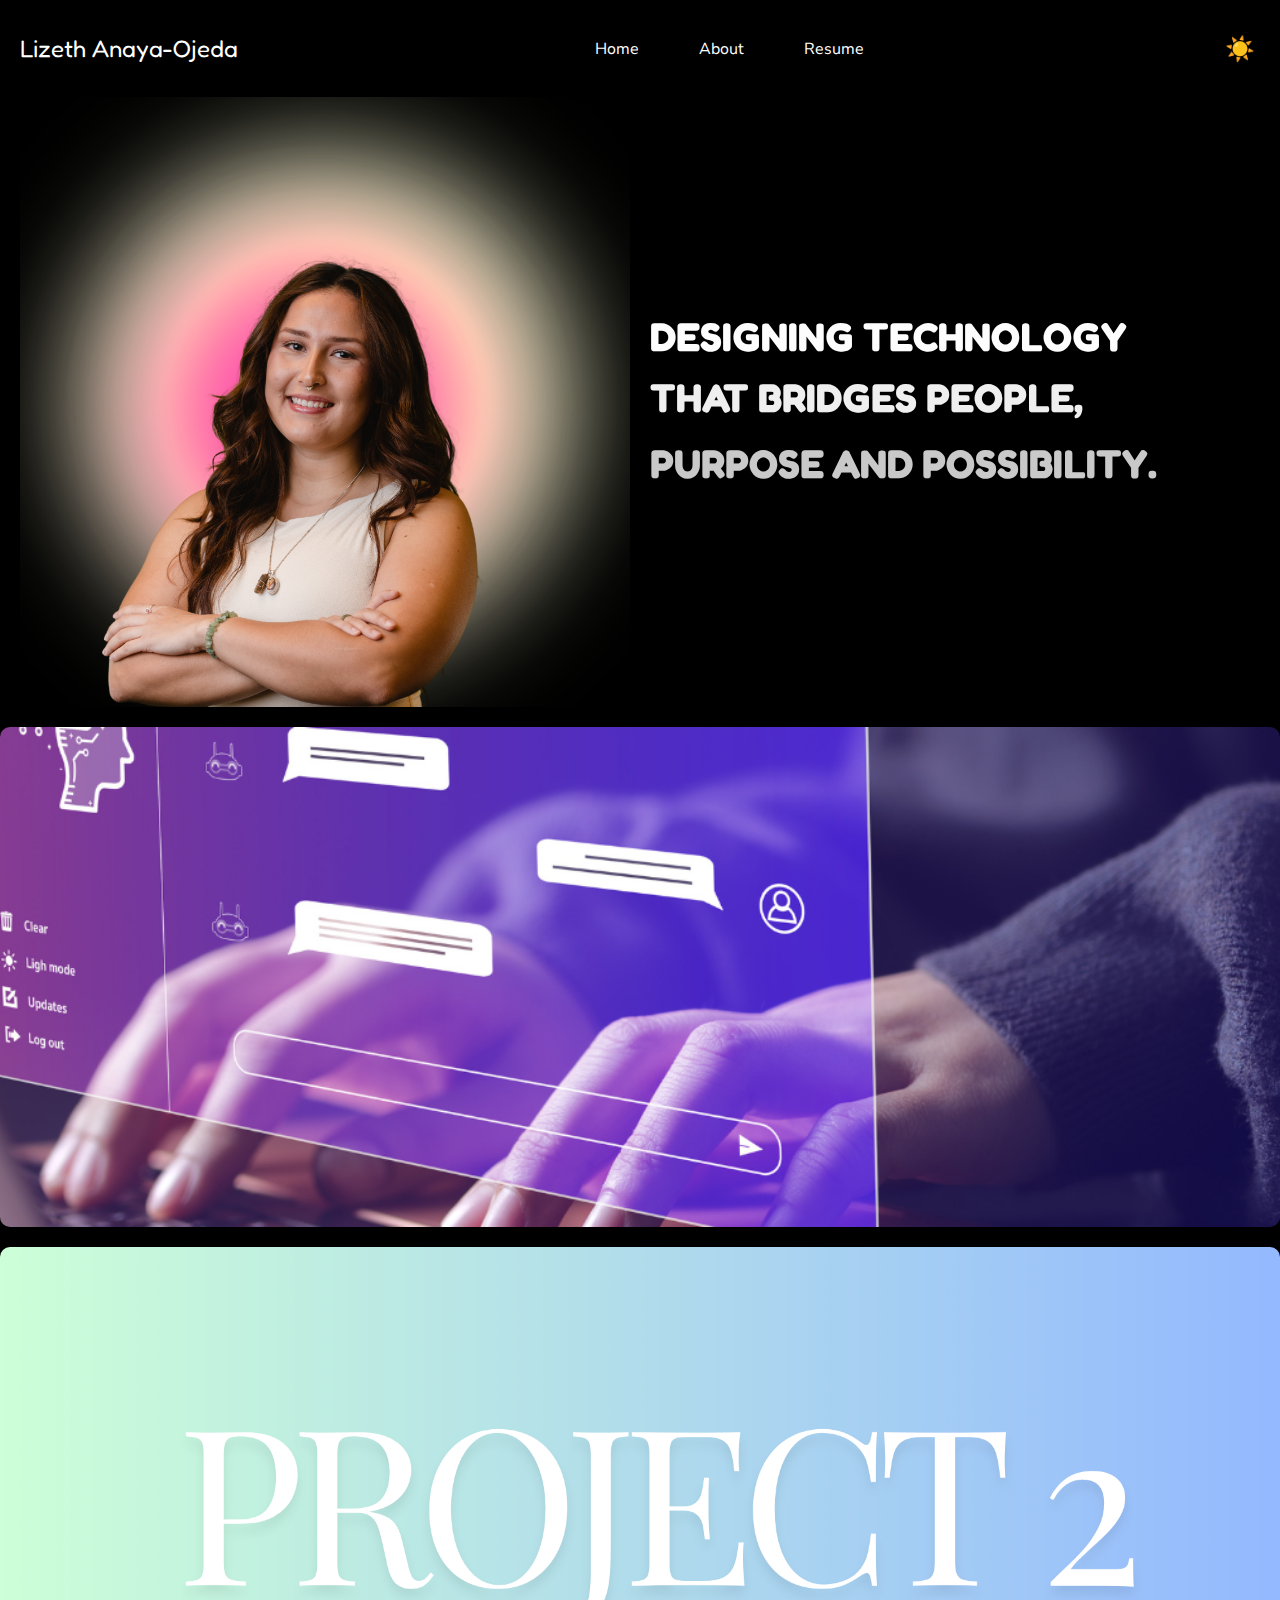
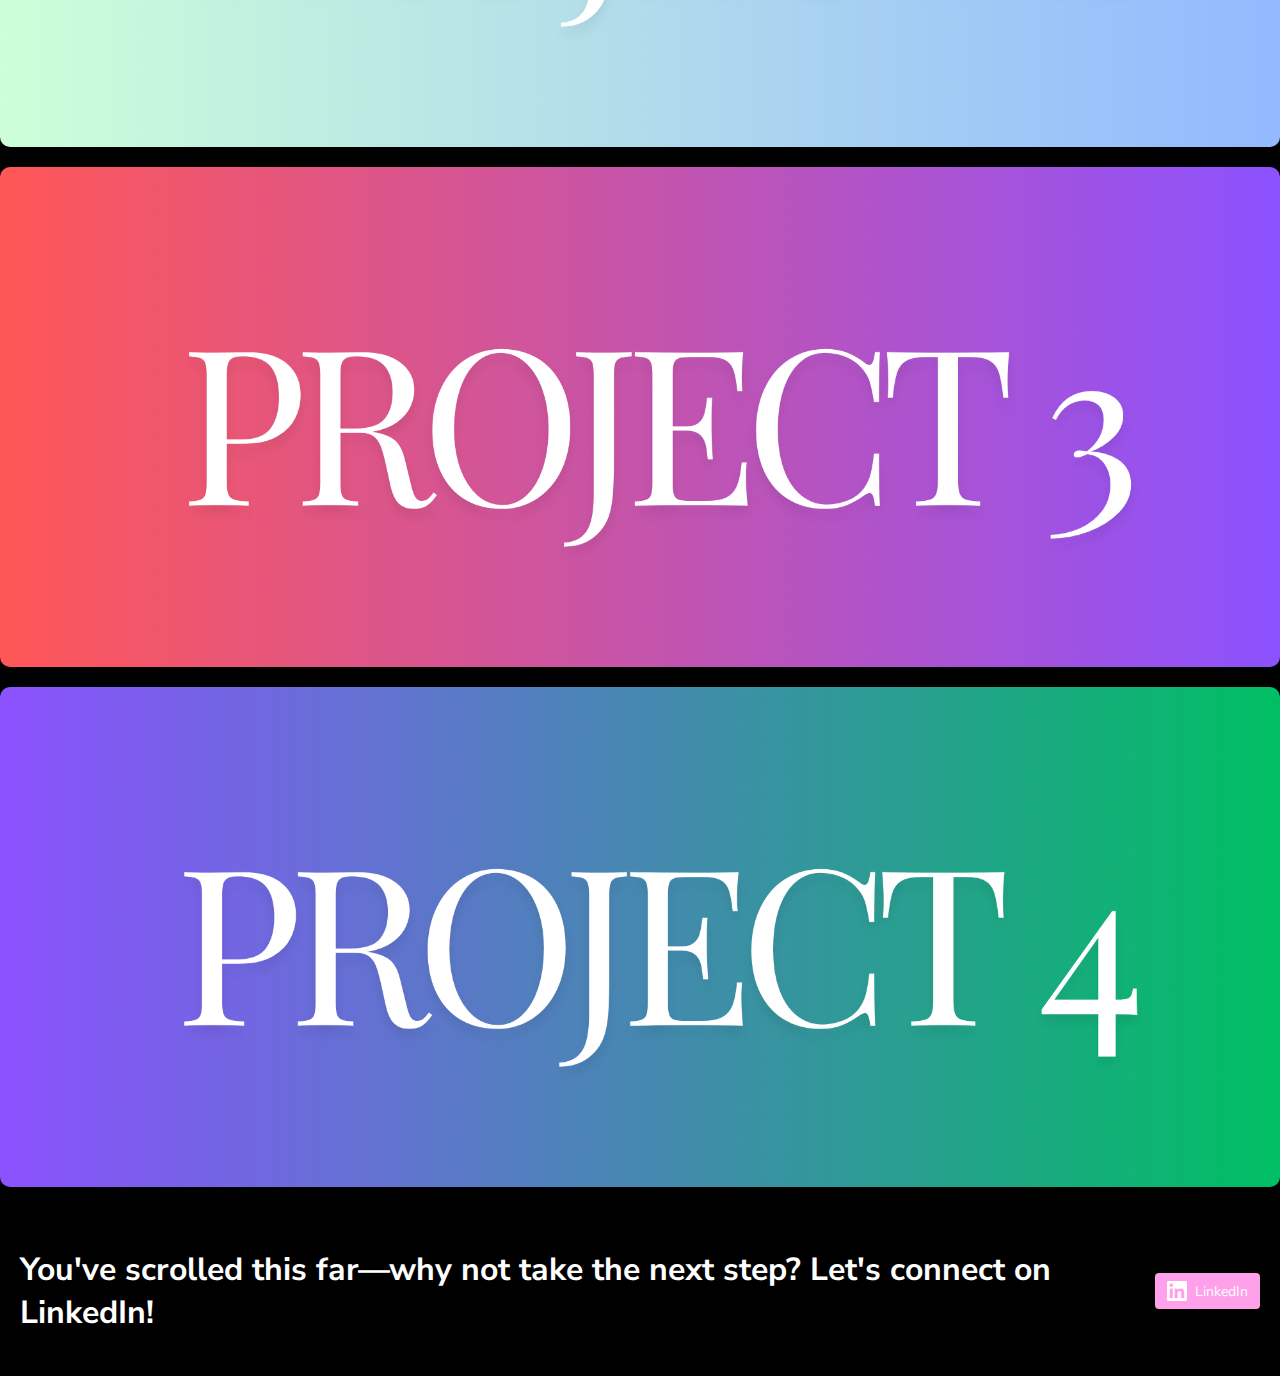
<file: index.html>
<!DOCTYPE html>
<html lang="en">
<head>
    <meta charset="UTF-8">
    <meta name="viewport" content="width=device-width, initial-scale=1.0">
    <title>Lizeth Anaya-Ojeda</title>
    <link rel="icon" type="image/png" href="images/LA-logo.png">
    <link rel="stylesheet" href="css/styles.css">
    <script src="https://cdnjs.cloudflare.com/ajax/libs/gsap/3.11.1/gsap.min.js"></script> 
    <link href="https://fonts.googleapis.com/css2?family=Fredoka+One&family=Nunito+Sans:wght@300;400;600&display=swap" rel="stylesheet">
</head>
<body>
    <header>
        <div class="header-container">
            <p class="site-name">Lizeth Anaya-Ojeda</p>
            <nav>
                <div class="menu-toggle">&#9776;</div>
                <ul class="nav-list">
                    <li><a href="index.html">Home</a></li>
                    <li><a href="about.html">About</a></li>
                    <li><a href="resume.html">Resume</a></li>
                </ul>
            </nav>
            <!--Button which enables light and dark mode--->
            <button class="mode-toggle" id="modeToggle">🌙</button> 
        </div>
    </header>

    <!-- Header Section with Image -->
    <section class="header-section">
        <div class="header-image">
            <img src="images/hero-image-dark.png" alt="Aura image of Lizeth with a black background" class="header-img dark-mode-img">
            <img src="images/hero-image-light.png" alt="Aura image of Lizeth with a white background" class="header-img light-mode-img">
        </div>
        <div class="header-content">
            <h1 class="animated-text">
                <span>DESIGNING TECHNOLOGY</span>
                <span>THAT BRIDGES PEOPLE,</span>
                <span>PURPOSE AND POSSIBILITY.</span>
            </h1>
        </div>
    </section>
    
    <!-- Projects Section -->
    <section class="projects-section">
        <div class="project" data-project="projects/project1.html" style="background-image: url('images/project-1.png');">
            <div class="overlay">
                <h2><a href="projects/project1.html" class="plain-link">BIAS BINGO</a></h2>
            </div>
        </div>
        <div class="project" data-project="project2.html" style="background-image: url('images/project-2.png');">
            <div class="overlay">
                <h2><a href="project2.html">Project Two</a></h2>
                <p>A brief description of Project Two goes here.</p>
            </div>
        </div>
        <div class="project" style="background-image: url('images/project-3.png');">
            <div class="overlay">
                <h2><a href="project3.html">Project Three</a></h2>
                <p>A brief description of Project Three goes here.</p>
            </div>
        </div>
        <div class="project" style="background-image: url('images/project-4.png');">
            <div class="overlay">
                <h2><a href="project4.html">Project Four</a></h2>
                <p>A brief description of Project Four goes here</p>
            </div>
        </div>
    </section>

    <!-- Global Footer with LinkedIn button -->
    <footer>
        <div class="footer-container">
            <h1 class="header-text">You've scrolled this far—why not take the next step? Let's connect on LinkedIn!</h1>
            <a href="https://www.linkedin.com/in/yourlinkedinprofile" class="linkedin-button">
                <img src="images/linkedin-icon.png" alt="LinkedIn Icon" class="linkedin-icon" />
                LinkedIn
            </a>
        </div>
    </footer>

    <script src="js/script.js"></script>
</body>
</html>
</file>
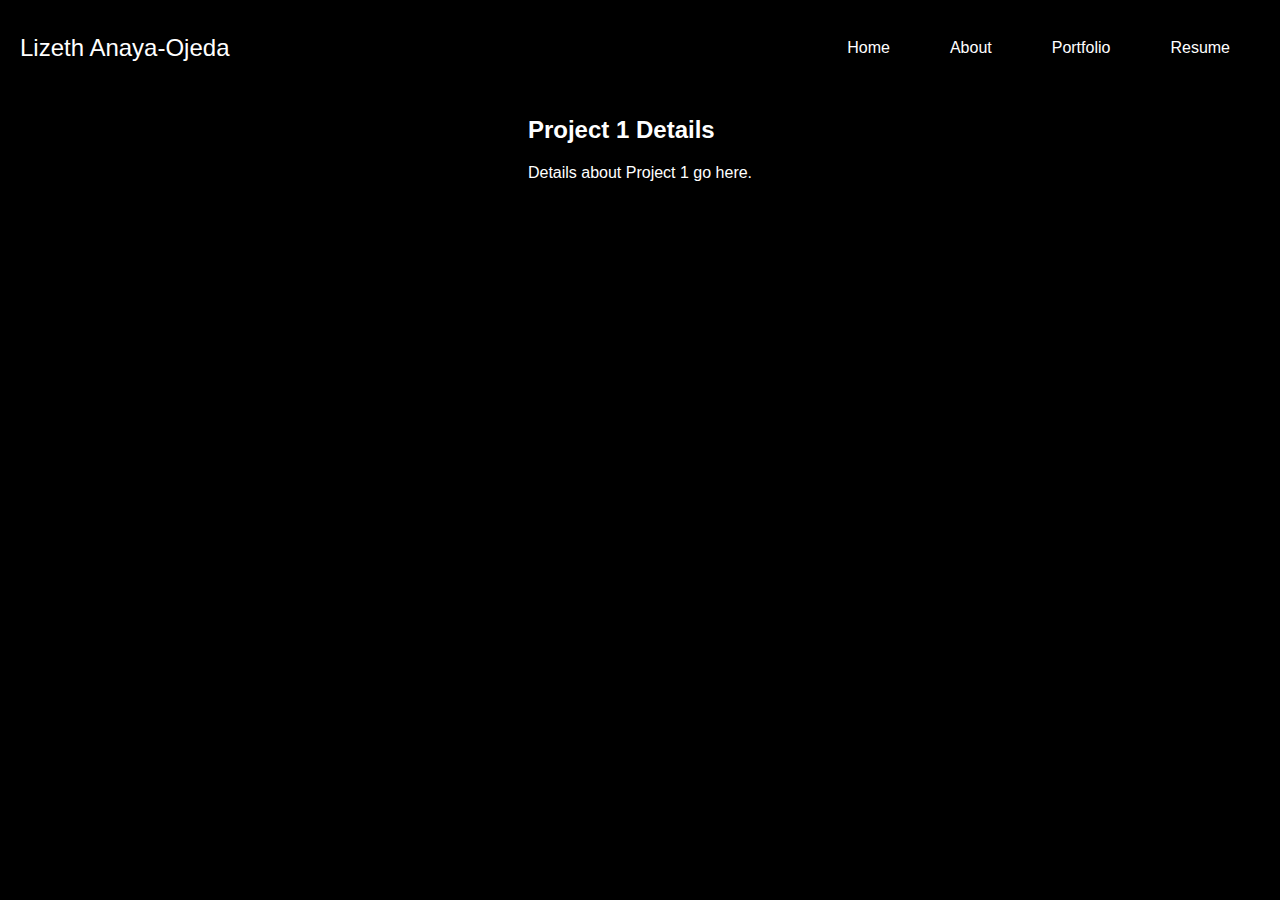
<file: project1.html>
<!DOCTYPE html>
<html lang="en">
<head>
    <meta charset="UTF-8">
    <meta name="viewport" content="width=device-width, initial-scale=1.0">
    <title>Project 1</title>
    <link rel="stylesheet" href="css/styles.css">
</head>
<body>
    <header>
        <div class="header-container">
            <p class="site-name">Lizeth Anaya-Ojeda</p>
            <nav>
                <ul class="nav-list">
                    <li><a href="index.html">Home</a></li>
                    <li><a href="about.html">About</a></li>
                    <li><a href="portfolio.html">Portfolio</a></li>
                    <li><a href="resume.html">Resume</a></li>
                </ul>
            </nav>
        </div>
    </header>
    <main>
        <h2>Project 1 Details</h2>
        <p>Details about Project 1 go here.</p>
    </main>
    <script src="js/script.js"></script>
</body>
</html>
</file>
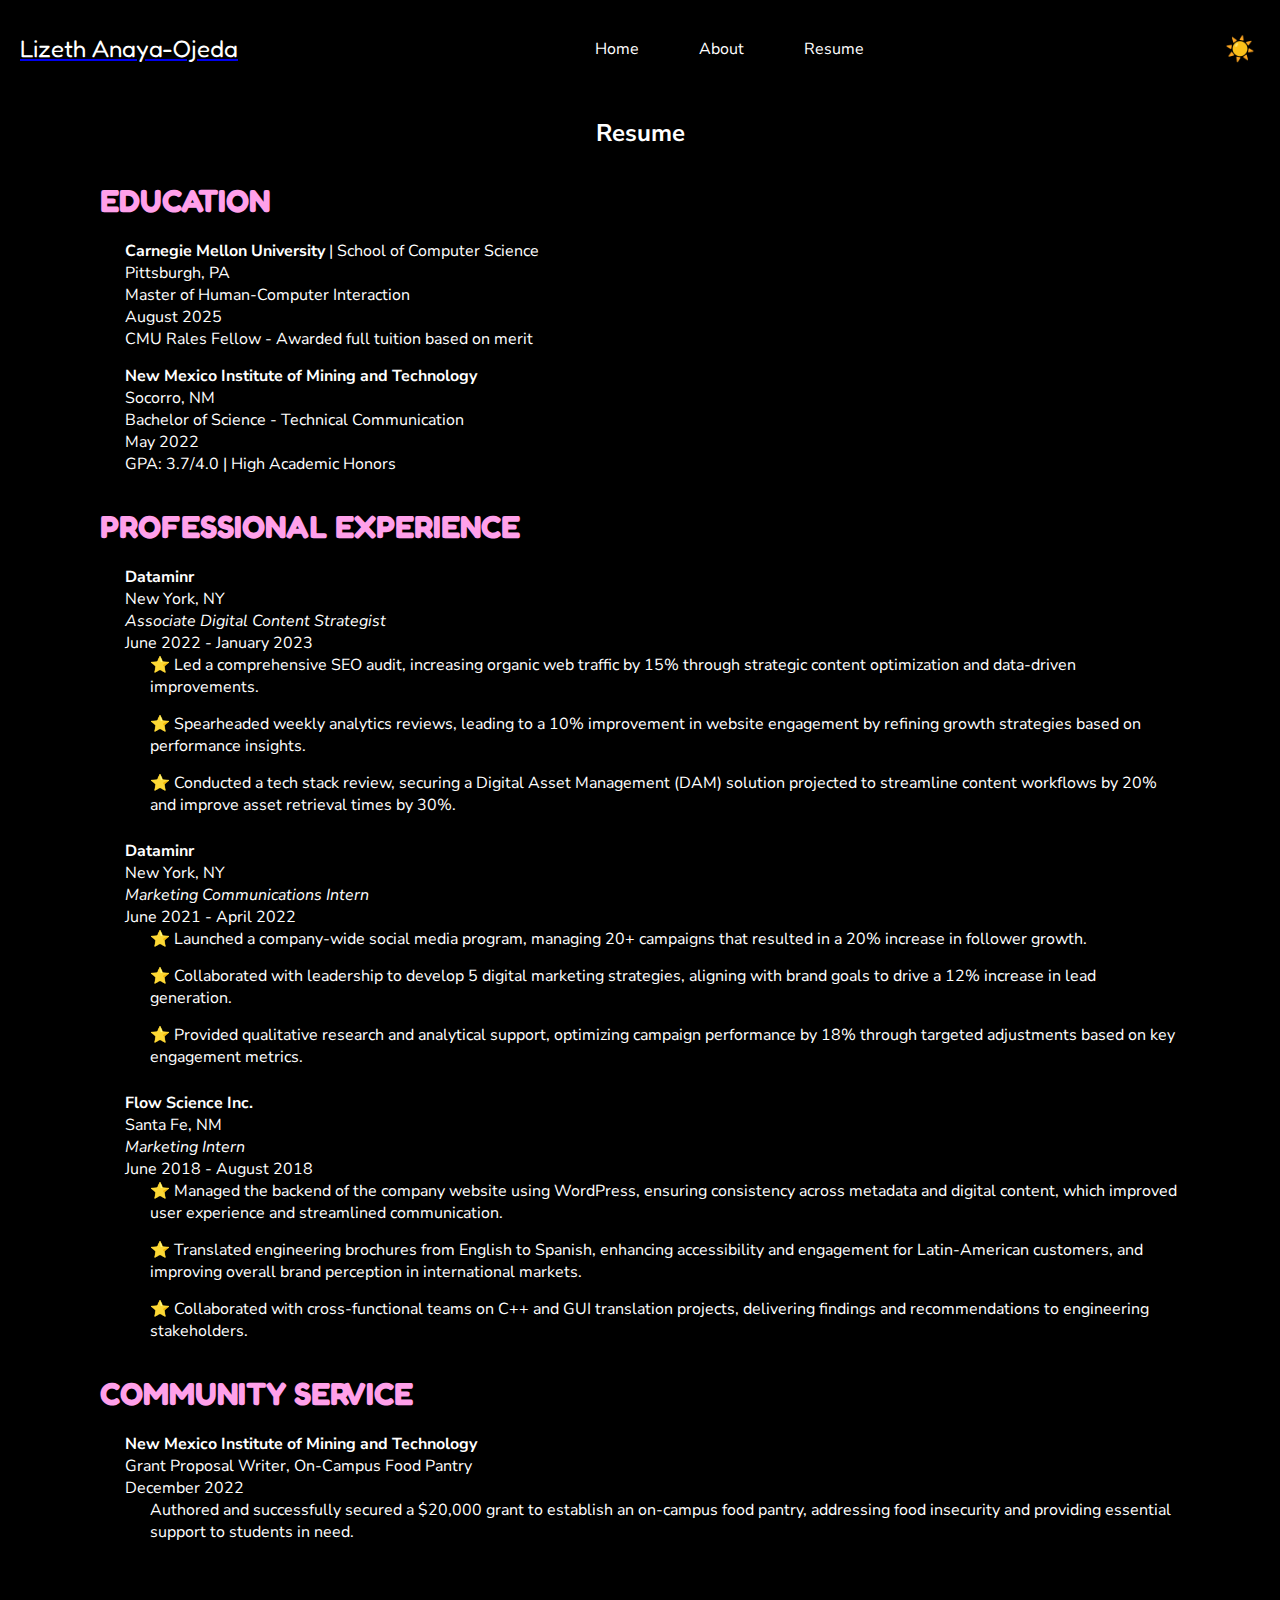
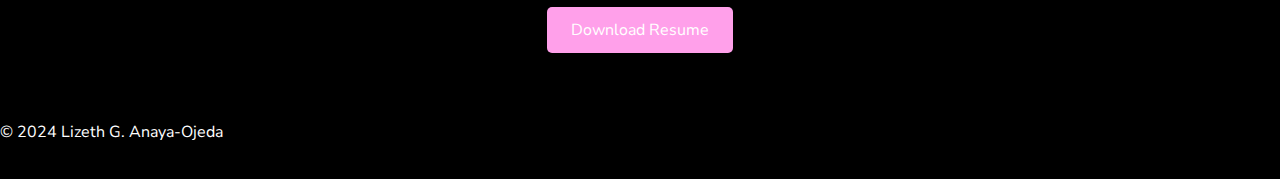
<file: resume.html>
<!DOCTYPE html>
<html lang="en">
<head>
    <meta charset="UTF-8">
    <meta name="viewport" content="width=device-width, initial-scale=1.0">
    <title>Resume</title>
    <link rel="icon" type="image/png" href="images/LA-logo.png">
    <link rel="stylesheet" href="css/styles.css">
    <script src="https://cdnjs.cloudflare.com/ajax/libs/gsap/3.11.1/gsap.min.js"></script>
    <link href="https://fonts.googleapis.com/css2?family=Fredoka+One&family=Nunito+Sans:wght@300;400;600&display=swap" rel="stylesheet">
</head>
<body>
    <header>
        <div class="header-container">
            <a href="index.html"><p class="site-name">Lizeth Anaya-Ojeda</p></a>
            <nav>
                <div class="menu-toggle">&#9776;</div>
                <ul class="nav-list">
                    <li><a href="index.html">Home</a></li>
                    <li><a href="about.html">About</a></li>
                    <li><a href="resume.html">Resume</a></li>
                </ul>
            </nav>
            <!--Button that enables light and dark mode--->
            <button class="mode-toggle" id="modeToggle">🌙</button>
        </div>
    </header>

    <main>
        <h2 style="text-align: center;">Resume</h2>
        <div class="resume-content">
            <h3>EDUCATION</h3>
            <ul>
                <li>
                    <strong>Carnegie Mellon University</strong> | School of Computer Science <br>
                    Pittsburgh, PA <br>
                    Master of Human-Computer Interaction <br>
                    August 2025 <br>
                    CMU Rales Fellow - Awarded full tuition based on merit
                </li>
                <li>
                    <strong>New Mexico Institute of Mining and Technology</strong> <br>
                    Socorro, NM <br>
                    Bachelor of Science - Technical Communication <br>
                    May 2022 <br>
                    GPA: 3.7/4.0 | High Academic Honors
                </li>
            </ul>

            <h3>PROFESSIONAL EXPERIENCE</h3>
            <ul>
                <li>
                    <strong>Dataminr</strong> <br>
                    New York, NY <br>
                    <em>Associate Digital Content Strategist</em> <br>
                    June 2022 - January 2023
                    <ul>
                        <li>⭐️ Led a comprehensive SEO audit, increasing organic web traffic by 15% through strategic content optimization and data-driven improvements.</li>
                        <li>⭐️ Spearheaded weekly analytics reviews, leading to a 10% improvement in website engagement by refining growth strategies based on performance insights.</li>
                        <li>⭐️ Conducted a tech stack review, securing a Digital Asset Management (DAM) solution projected to streamline content workflows by 20% and improve asset retrieval times by 30%.</li>
                    </ul>
                </li>
                <li>
                    <strong>Dataminr</strong> <br>
                    New York, NY <br>
                    <em>Marketing Communications Intern</em> <br>
                    June 2021 - April 2022
                    <ul>
                        <li>⭐️ Launched a company-wide social media program, managing 20+ campaigns that resulted in a 20% increase in follower growth.</li>
                        <li>⭐️ Collaborated with leadership to develop 5 digital marketing strategies, aligning with brand goals to drive a 12% increase in lead generation.</li>
                        <li>⭐️ Provided qualitative research and analytical support, optimizing campaign performance by 18% through targeted adjustments based on key engagement metrics.</li>
                    </ul>
                </li>
                <li>
                    <strong>Flow Science Inc.</strong> <br>
                    Santa Fe, NM <br>
                    <em>Marketing Intern</em> <br>
                    June 2018 - August 2018
                    <ul>
                        <li>⭐️ Managed the backend of the company website using WordPress, ensuring consistency across metadata and digital content, which improved user experience and streamlined communication.</li>
                        <li>⭐️ Translated engineering brochures from English to Spanish, enhancing accessibility and engagement for Latin-American customers, and improving overall brand perception in international markets.</li>
                        <li>⭐️ Collaborated with cross-functional teams on C++ and GUI translation projects, delivering findings and recommendations to engineering stakeholders.</li>
                    </ul>
                </li>
            </ul>

            <h3>COMMUNITY SERVICE</h3>
            <ul>
                <li>
                    <strong>New Mexico Institute of Mining and Technology</strong> <br>
                    Grant Proposal Writer, On-Campus Food Pantry <br>
                    December 2022
                    <ul>
                        <li>Authored and successfully secured a $20,000 grant to establish an on-campus food pantry, addressing food insecurity and providing essential support to students in need.</li>
                    </ul>
                </li>
            </ul>
        </div>
        <div class="download-link">
            <a href="images/resume.pdf" class="download-button">Download Resume</a>
        </div>
    </main>
    <footer>
        <p>&copy; 2024 Lizeth G. Anaya-Ojeda</p>
    </footer>
    <script src="js/script.js"></script>
</body>
</html>
</file>
<file: css/styles.css>
/* Global Variables */
:root {
    --background-color-light: #ffffff;
    --text-color-light: #000000;
    --background-color-dark: #000000;
    --text-color-dark: #ffffff;
    --primary-accent: #ffa0ea;
  }

  :root[data-theme="light-mode"] {
    --background-color: var(--background-color-light);
    --text-color: var(--text-color-light);
  }

  :root[data-theme="dark-mode"] {
    --background-color: var(--background-color-dark);
    --text-color: var(--text-color-dark);
  }
  
  /* General Styles  */
  body {
    font-family: 'Nunito Sans', sans-serif;
    margin: 0;
    padding: 0;
    background-color: var(--background-color-dark);
    color: var(--text-color-dark);
    display: flex;
    flex-direction: column;
    align-items: center;
    text-align: left;
    width: 100%;
    max-width: 100%;
    overflow-x: hidden;
    transition: background-color 0.3s, color 0.3s;
  }
  
  .container, .header-container, .header-section, .footer-container {
    max-width: 100%;
    width: 100%;
    padding: 0 20px;
    box-sizing: border-box;
  }
  
  /* Header Styles */
  header {
    background-color: var(--background-color-dark);
    width: 100%;
    padding: 10px 0;
    transition: background-color 0.3s;
  }
  
  .header-container {
    display: flex;
    justify-content: space-between;
    align-items: center;
  }
  
  .site-name {
    font-family: 'Fredoka One', sans-serif;
    font-size: 24px;
    color: var(--text-color-dark);
  }
  
  .nav-list {
    display: flex;
    list-style: none;
    padding: 0;
  }
  
  .nav-list li {
    margin: 0 15px;
  }
  
  .nav-list li a {
    color: var(--text-color-dark);
    text-decoration: none;
    padding: 10px 15px;
    border-radius: 5px;
    transition: background 0.3s, transform 0.3s;
  }
  
  .nav-list li a:hover {
    background: rgba(255, 255, 255, 0.2);
    transform: scale(1.05);
  }
  
  /* Menu Toggle */
  .menu-toggle {
    display: none;
    font-size: 24px;
    cursor: pointer;
    color: var(--text-color-dark);
  }
  
  /* Mode Toggle Button */
  .mode-toggle {
    background: none;
    border: none;
    font-size: 24px;
    cursor: pointer;
    padding: 5px;
    border-radius: 50%;
    transition: background-color 0.3s, transform 0.2s;
  }
  
  .mode-toggle:hover {
    background-color: rgba(255, 255, 255, 0.2);
    transform: scale(1.1);
  }
  
  /* Header Section */
  .header-section {
    display: flex;
    justify-content: space-between;
    align-items: center;
  }
  
  .header-image {
    flex: 1;
  }
  
  .header-img {
    width: 100%;
    height: auto;
    object-fit: cover;
  }
  
  .header-content {
    flex: 1;
    text-align: left;
    padding-left: 20px;
  }
  
  .header-content h1 {
    font-family: 'Fredoka One', sans-serif;
    font-size: 40px;
  }
  
  .header-content p {
    font-family: 'Nunito Sans', sans-serif;
    font-size: 19px;
    margin-top: 10px;
  }
  
  /* Animated Text */
  .animated-text {
    display: inline-block;
    font-size: 40px;
    font-family: 'Fredoka One', sans-serif;
    line-height: 1.2;
    overflow: hidden;
  }
  
  .animated-text span {
    display: block;
    opacity: 0;
    transform: translateY(50px);
    margin-bottom: 10px;
  }
  
  /* Project Section */
  .projects-section {
    display: flex;
    flex-direction: column;
    gap: 20px;
    padding: 20px;
    width: 100%;
  }
  
  .project {
    position: relative;
    background-size: cover;
    background-position: center;
    width: 100%;
    height: 500px;
    border-radius: 10px;
    overflow: hidden;
    transition: transform 0.3s, box-shadow 0.3s;
  }
  
  .project:hover {
    transform: scale(1.02);
    box-shadow: 0 5px 15px rgba(255, 255, 255, 0.2);
  }
  
  .project .overlay {
    position: absolute;
    top: 0;
    left: 0;
    width: 100%;
    height: 100%;
    background: rgba(0, 0, 0, 0.5);
    display: flex;
    justify-content: center;
    align-items: center;
    opacity: 0;
    transition: opacity 0.3s;
    color: white;
    font-size: 24px;
    font-weight: bold;
    text-align: center;
  }
  
  .project:hover .overlay {
    opacity: 1;
  }

  /* Project Links within the project cards */
  .plain-link {
    color: white;
    text-decoration: none;
  }
  
  .plain-link:visited {
    color: white;
  }
  
  .plain-link:hover {
    color: white;
  }
  
  .plain-link:active {
    color: white;
  }

  
  /* Footer Section */
  footer {
    width: 100%;
    background-color: var(--background-color-dark);
    padding: 20px 0;
    transition: background-color 0.3s;
  }
  
  .footer-container {
    display: flex;
    justify-content: space-between;
    align-items: center;
  }
  
  .footer-text {
    font-size: 16px;
    color: var(--text-color-dark);
  }
  
  /* LinkedIn Button */
  .linkedin-button {
    display: flex;
    align-items: center;
    background-color: var(--primary-accent);
    color: white;
    padding: 8px 12px;
    border-radius: 4px;
    text-decoration: none;
    font-size: 14px;
  }
  
  .linkedin-button:hover {
    background-color: #dd8acb;
  }
  
  .linkedin-icon {
    width: 20px;
    height: 20px;
    margin-right: 8px;
  }
  
  /* Light Theme Styles */
  body.light-mode {
    --background-color-dark: #ffffff;
    --text-color-dark: #000000;
  }
  
  body.light-mode header,
  body.light-mode footer,
  body.light-mode main {
    background-color: var(--background-color-dark);
    color: var(--text-color-dark);
  }
  
  body.light-mode .site-name,
  body.light-mode .nav-list li a,
  body.light-mode .footer-text,
  body.light-mode .resume-content h3,
  body.light-mode .resume-content p,
  body.light-mode .resume-content ul li,
  body.light-mode .menu-toggle {
    color: var(--text-color-dark);
  }
  
  body.light-mode .project .overlay {
    background: rgba(255, 255, 255, 0.5);
    color: black;
  }
  
  /* About Section */
  .about-container {
    display: flex;
    justify-content: space-between;
    align-items: flex-start;
    gap: 40px;
    padding: 40px 20px;
  }
  
  .about-statement,
  .about-tabs {
    flex: 1;
    max-width: 50%;
  }
  
  .about-statement h2,
  .tab-content h2 {
    font-family: 'Fredoka One', sans-serif;
    font-size: 32px;
    margin-bottom: 20px;
    color: #ffa0ea;
  }
  
  .about-statement p,
  .tab-content p {
    font-family: 'Nunito Sans', sans-serif;
    font-size: 18px;
    line-height: 1.6;
  }
  
  /* Tabs */
  .tabs {
    display: flex;
    justify-content: left;
    margin-bottom: 20px;
  }
  
  .tab-button {
    background-color: #333;
    border: none;
    color: white;
    padding: 10px 20px;
    font-size: 16px;
    cursor: pointer;
    transition: background-color 0.3s;
  }
  
  .tab-button:hover {
    background-color: #555;
  }
  
  .tab-button.active {
    background-color: #ffa0ea;
  }
  
  .tab-content {
    display: none;
    padding: 20px;
    background-color: rgba(255, 160, 234, 0.1);
    border-radius: 10px;
  }
  
  .tab-content.active {
    display: block;
  }

  /* Project Styling */
  .centered-content {
    max-width: 1200px;
    margin: 0 auto;
    padding: 40px;
    box-sizing: border-box;
  }

  .portfolio-img-container {
    display: flex;
    gap: 40px;
    align-items: flex-start;
  }

  .portfolio-img-content {
    flex: 2;
  }

  .portfolio-img-gallery {
    flex: 1;
    display: flex;
    flex-direction: column;
    gap: 20px;
  }

  .portfolio-img-item img {
    width: 100%;
    height: auto;
    border-radius: 10px;
  }

  
  /* Resume Content */
  .resume-content {
    margin-bottom: 32px;
    padding-left: 100px;
    padding-right: 100px;
  }
  
  .resume-content h3 {
    font-family: 'Fredoka One', sans-serif;
    font-size: 32px;
    margin-bottom: 20px;
    color: #ffa0ea;
    font-weight: bold;
  }
  
  .resume-content p {
    font-family: 'Nunito Sans', sans-serif;
    margin-bottom: 32px;
    line-height: 1.6;
  }
  
  .resume-content ul {
    list-style-type: none;
    padding-left: 0;
    margin-bottom: 24px;
  }
  
  .resume-content ul li {
    margin-bottom: 15px;
    padding-left: 25px;
    position: relative;
    font-family: 'Nunito Sans', sans-serif;
    font-size: 16px;
  }
  
  /* Download Link */
  .download-link {
    text-align: center;
    margin-top: 32px;
    padding: 32px 0;
  }
  
  .download-button {
    display: inline-block;
    padding: 12px 24px;
    background-color: #ffa0ea;
    color: white;
    text-decoration: none;
    border-radius: 5px;
    transition: background-color 0.3s, transform 0.2s ease, box-shadow 0.3s;
  }
  
  .download-button:hover {
    background-color: #f775db;
    transform: scale(1.05);
    box-shadow: 0 0 10px rgba(255, 255, 255, 0.3);
  }
  
  .download-button:active {
    transform: scale(1);
  }
  
  /* Gallery Styles */
  .gallery-section {
    padding: 40px 0;
    text-align: center;
    background: var(--background-color-dark);
    width: 100%;
    transition: background-color 0.3s;
  }
  
  .gallery-section h2 {
    font-family: 'Fredoka One', sans-serif;
    margin-bottom: 40px;
    font-size: 24px;
    font-weight: bold;
    color: var(--text-color-dark);
    transition: color 0.3s;
  }
  
  .gallery-container {
    width: 100%;
    overflow: hidden;
  }
  
  .gallery-track {
    display: flex;
    animation: scroll 120s linear infinite;
  }
  
  .gallery-item {
    flex: 0 0 auto;
    width: 300px;
    height: 300px;
    margin: 0 10px;
  }
  
  .gallery-item img {
    width: 100%;
    height: 100%;
    object-fit: cover;
    border-radius: 10px;
  }
  
  @keyframes scroll {
    0% { transform: translateX(0); }
    100% { transform: translateX(-10500px); }
  }
  
  /* Media Queries */
  @media screen and (max-width: 768px) {
    .nav-list {
      display: none;
      flex-direction: column;
      position: absolute;
      top: 60px;
      left: 0;
      width: 100%;
      background-color: var(--background-color-dark);
      padding: 20px 0;
    }
  
    .nav-list.active {
      display: flex;
    }
  
    .nav-list li {
      margin: 10px 0;
    }
  
    .menu-toggle {
      display: block;
    }
  
    .header-section {
      flex-direction: column;
      align-items: center;
      text-align: center;
    }
  
    .header-content h1 {
      font-size: 32px;
    }
  
    .header-content p {
      font-size: 16px;
    }
  
    .header-image {
      margin-bottom: 20px;
    }
  
    .about-container {
      flex-direction: column;
    }
  
    .about-statement,
    .about-tabs {
      max-width: 100%;
    }
  
    .tabs {
      flex-direction: column;
    }
  
    .tab-button {
      width: 100%;
    }
  
    .tab-content {
      padding: 10px;
    }

    .portfolio-img-container {
        flex-direction: column;
    }
    
    .centered-content {
        padding: 20px;
    }
  }
</file>
